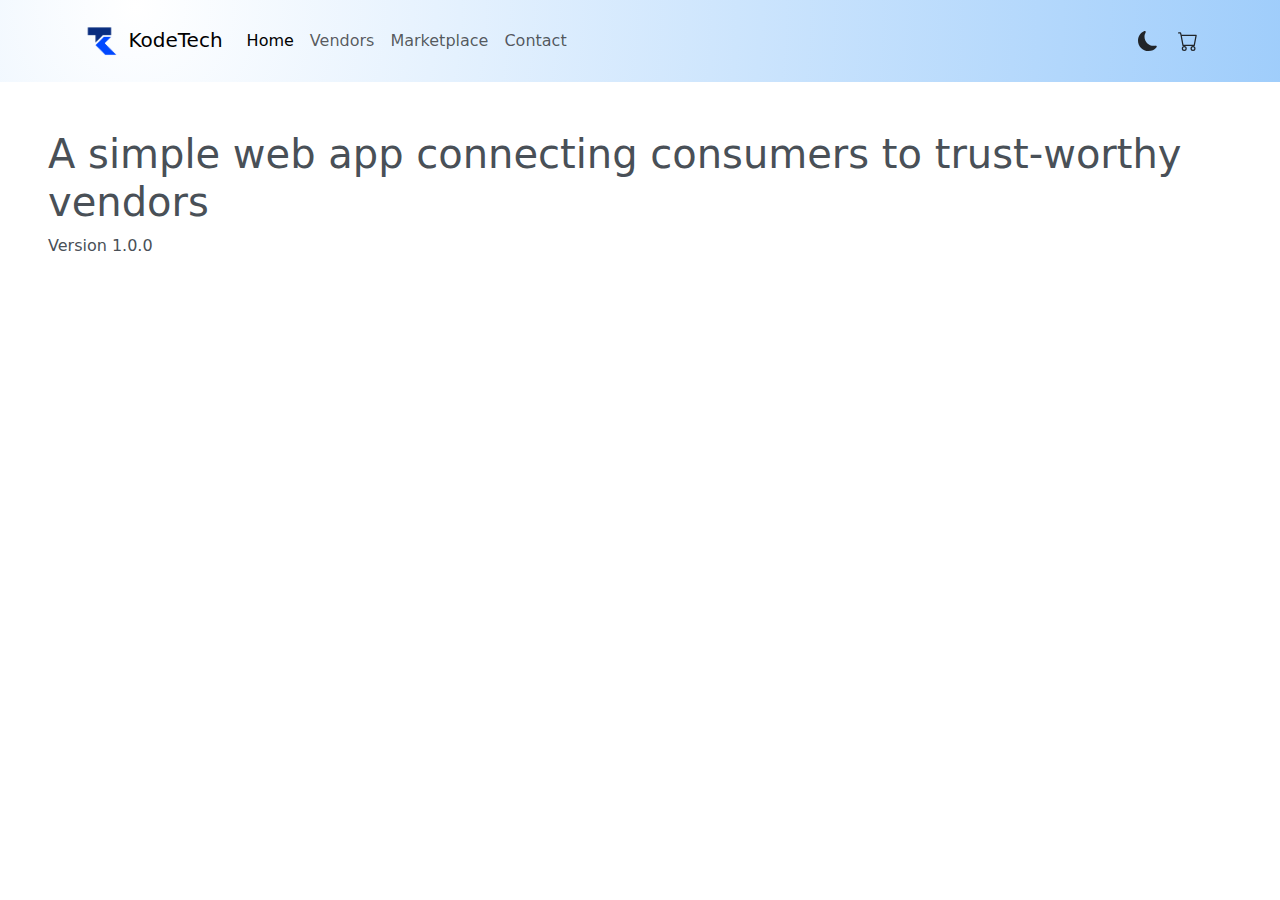
<file: pages/about.html>
<!DOCTYPE html>
<html lang="en">
  <head>
    <meta charset="UTF-8" />
    <meta http-equiv="X-UA-Compatible" content="IE=edge" />
    <meta name="viewport" content="width=device-width, initial-scale=1.0" />
    <title>KodeTech | About</title>
    <link rel="stylesheet" href="../styles/index.css" />
  </head>
  <body>
    <nav
      class="navbar navbar-expand-lg py-3"
      style="
        background: radial-gradient(
          1224px at 10.6% 8.8%,
          #fff 0,
          #99cafb 100.2%
        );
      "
    >
      <div class="container">
        <button
          class="navbar-toggler"
          type="button"
          data-bs-toggle="collapse"
          data-bs-target="#navbarSupportedContent"
          aria-controls="navbarSupportedContent"
          aria-expanded="false"
          aria-label="Toggle navigation"
        >
          <span class="navbar-toggler-icon"></span>
        </button>
        <a class="navbar-brand" href="../index.html">
          <img
            src="../assets/logo-blue.png"
            alt="Logo"
            style="height: 2.5rem"
          />
          <span>KodeTech</span>
        </a>

        <div class="collapse navbar-collapse" id="navbarSupportedContent">
          <ul class="navbar-nav me-auto mb-2 mb-lg-0">
            <li>
              <a
                class="nav-link active"
                aria-current="page"
                href="../index.html"
                >Home</a
              >
            </li>
            <li class="nav-item">
              <a class="nav-link" href="./vendors.html">Vendors</a>
            </li>
            <li class="nav-item">
              <a class="nav-link" href="./marketplace.html">Marketplace</a>
            </li>
            <li class="nav-item">
              <a class="nav-link" href="./contact.html">Contact</a>
            </li>
          </ul>
        </div>
        <svg
          xmlns="http://www.w3.org/2000/svg"
          width="20"
          height="20"
          fill="currentColor"
          class="bi bi-moon-fill"
          viewBox="0 0 16 16"
          style="margin-left: 1.25rem; margin-right: 1.25rem"
        >
          <path
            d="M6 .278a.77.77 0 0 1 .08.858 7.2 7.2 0 0 0-.878 3.46c0 4.021 3.278 7.277 7.318 7.277q.792-.001 1.533-.16a.79.79 0 0 1 .81.316.73.73 0 0 1-.031.893A8.35 8.35 0 0 1 8.344 16C3.734 16 0 12.286 0 7.71 0 4.266 2.114 1.312 5.124.06A.75.75 0 0 1 6 .278"
          />
        </svg>

        <svg
          xmlns="http://www.w3.org/2000/svg"
          width="20"
          height="20"
          fill="currentColor"
          class="bi bi-cart"
          viewBox="0 0 16 16"
        >
          <path
            d="M0 1.5A.5.5 0 0 1 .5 1H2a.5.5 0 0 1 .485.379L2.89 3H14.5a.5.5 0 0 1 .491.592l-1.5 8A.5.5 0 0 1 13 12H4a.5.5 0 0 1-.491-.408L2.01 3.607 1.61 2H.5a.5.5 0 0 1-.5-.5M3.102 4l1.313 7h8.17l1.313-7zM5 12a2 2 0 1 0 0 4 2 2 0 0 0 0-4m7 0a2 2 0 1 0 0 4 2 2 0 0 0 0-4m-7 1a1 1 0 1 1 0 2 1 1 0 0 1 0-2m7 0a1 1 0 1 1 0 2 1 1 0 0 1 0-2"
          />
        </svg>
      </div>
    </nav>

    <div class="row p-5">
      <div class="col text-dark-emphasis">
        <h1>A simple web app connecting consumers to trust-worthy vendors</h1>
        <p>Version 1.0.0</p>
      </div>
    </div>

    <script
      src="https://cdn.jsdelivr.net/npm/bootstrap@5.3.3/dist/js/bootstrap.bundle.min.js"
      integrity="sha384-YvpcrYf0tY3lHB60NNkmXc5s9fDVZLESaAA55NDzOxhy9GkcIdslK1eN7N6jIeHz"
      crossorigin="anonymous"
    ></script>
  </body>
</html>
</file>
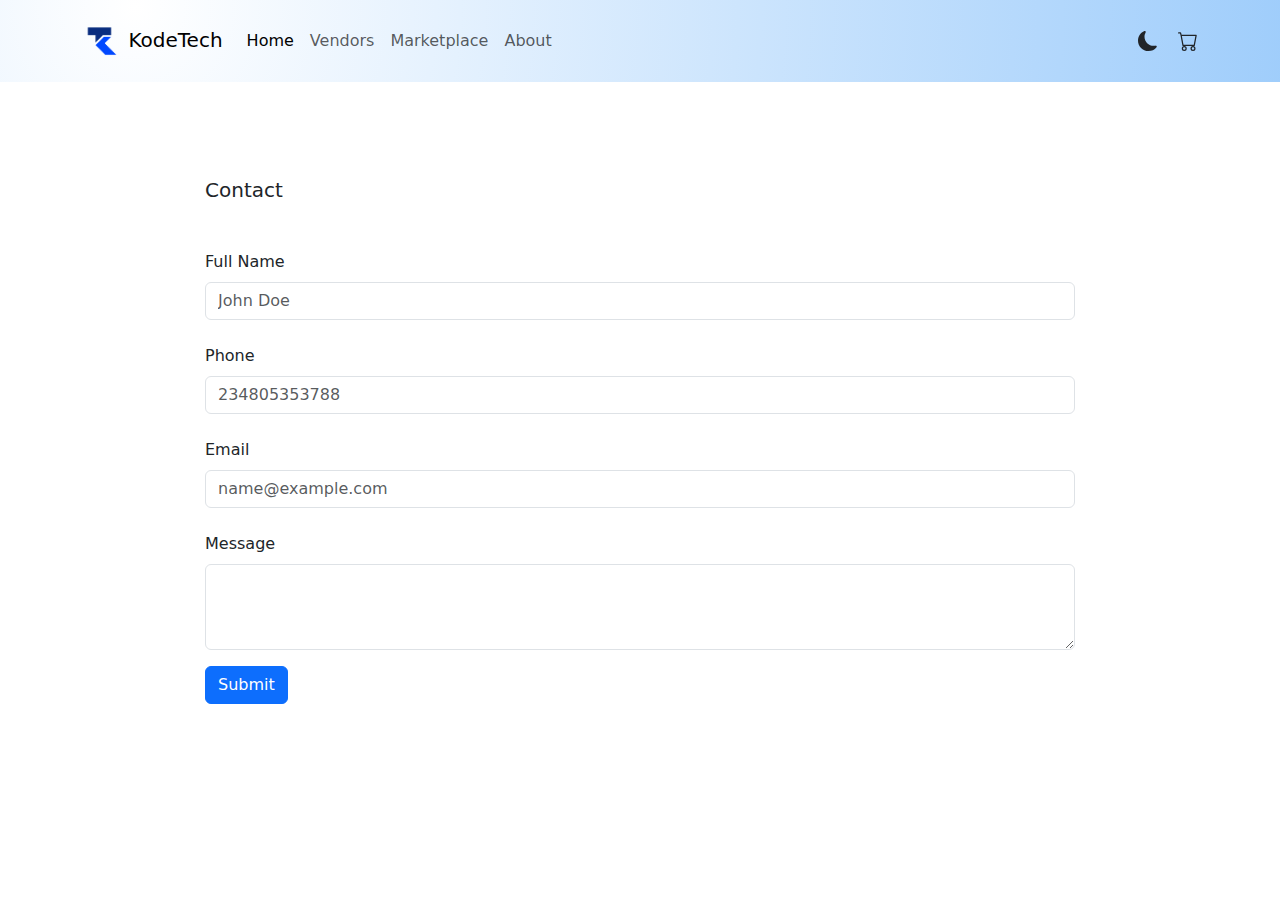
<file: pages/contact.html>
<!DOCTYPE html>
<html lang="en">
  <head>
    <meta charset="UTF-8" />
    <meta http-equiv="X-UA-Compatible" content="IE=edge" />

    <meta name="viewport" content="width=device-width, initial-scale=1.0" />
    <title>Nextshop | Contact</title>
    <link rel="stylesheet" href="../styles/index.css" />
  </head>
  <body>
    <!-- Navbar -->
    <nav
      class="navbar navbar-expand-lg py-3"
      style="
        background: radial-gradient(
          1224px at 10.6% 8.8%,
          #fff 0,
          #99cafb 100.2%
        );
      "
    >
      <div class="container">
        <button
          class="navbar-toggler"
          type="button"
          data-bs-toggle="collapse"
          data-bs-target="#navbarSupportedContent"
          aria-controls="navbarSupportedContent"
          aria-expanded="false"
          aria-label="Toggle navigation"
        >
          <span class="navbar-toggler-icon"></span>
        </button>
        <a class="navbar-brand" href="#">
          <img
            src="../assets/logo-blue.png"
            alt="Logo"
            style="height: 2.5rem"
          />
          <span>KodeTech</span>
        </a>

        <div class="collapse navbar-collapse" id="navbarSupportedContent">
          <ul class="navbar-nav me-auto mb-2 mb-lg-0">
            <li>
              <a
                class="nav-link active"
                aria-current="page"
                href="../index.html"
                >Home</a
              >
            </li>
            <li class="nav-item">
              <a class="nav-link" href="./vendors.html">Vendors</a>
            </li>
            <li class="nav-item">
              <a class="nav-link" href="./marketplace.html">Marketplace</a>
            </li>
            <li class="nav-item">
              <a class="nav-link" href="./about.html">About</a>
            </li>
          </ul>
        </div>
        <svg
          xmlns="http://www.w3.org/2000/svg"
          width="20"
          height="20"
          fill="currentColor"
          class="bi bi-moon-fill"
          viewBox="0 0 16 16"
          style="margin-left: 1.25rem; margin-right: 1.25rem"
        >
          <path
            d="M6 .278a.77.77 0 0 1 .08.858 7.2 7.2 0 0 0-.878 3.46c0 4.021 3.278 7.277 7.318 7.277q.792-.001 1.533-.16a.79.79 0 0 1 .81.316.73.73 0 0 1-.031.893A8.35 8.35 0 0 1 8.344 16C3.734 16 0 12.286 0 7.71 0 4.266 2.114 1.312 5.124.06A.75.75 0 0 1 6 .278"
          />
        </svg>

        <svg
          xmlns="http://www.w3.org/2000/svg"
          width="20"
          height="20"
          fill="currentColor"
          class="bi bi-cart"
          viewBox="0 0 16 16"
        >
          <path
            d="M0 1.5A.5.5 0 0 1 .5 1H2a.5.5 0 0 1 .485.379L2.89 3H14.5a.5.5 0 0 1 .491.592l-1.5 8A.5.5 0 0 1 13 12H4a.5.5 0 0 1-.491-.408L2.01 3.607 1.61 2H.5a.5.5 0 0 1-.5-.5M3.102 4l1.313 7h8.17l1.313-7zM5 12a2 2 0 1 0 0 4 2 2 0 0 0 0-4m7 0a2 2 0 1 0 0 4 2 2 0 0 0 0-4m-7 1a1 1 0 1 1 0 2 1 1 0 0 1 0-2m7 0a1 1 0 1 1 0 2 1 1 0 0 1 0-2"
          />
        </svg>
      </div>
    </nav>

    <div class="container mt-5 p-5">
      <div class="row">
        <div class="d-flex justify-content-center">
          <div class="col-xs-12 col-sm-12 col-md-12 col-lg-10 col-xl-10">
            <h5 class="mb-5">Contact</h5>
            <div class="my-4">
              <label for="exampleFormControlInput1" class="form-label"
                >Full Name</label
              >
              <input
                type="text"
                class="form-control"
                id="exampleFormControlInput1"
                placeholder="John Doe"
              />
            </div>

            <div class="my-4">
              <label for="exampleFormControlInput1" class="form-label"
                >Phone</label
              >
              <input
                type="phone"
                class="form-control"
                id="exampleFormControlInput1"
                placeholder="234805353788"
              />
            </div>

            <div class="my-4">
              <label for="exampleFormControlInput1" class="form-label"
                >Email</label
              >
              <input
                type="email"
                class="form-control"
                id="exampleFormControlInput1"
                placeholder="name@example.com"
              />
            </div>
            <div class="mb-3">
              <label for="exampleFormControlTextarea1" class="form-label"
                >Message</label
              >
              <textarea
                class="form-control"
                id="exampleFormControlTextarea1"
                rows="3"
              ></textarea>
            </div>
            <div class="col-auto">
              <button type="submit" class="btn btn-primary mb-3">Submit</button>
            </div>
          </div>
        </div>
      </div>
    </div>
    <script
      src="https://cdn.jsdelivr.net/npm/bootstrap@5.3.3/dist/js/bootstrap.bundle.min.js"
      integrity="sha384-YvpcrYf0tY3lHB60NNkmXc5s9fDVZLESaAA55NDzOxhy9GkcIdslK1eN7N6jIeHz"
      crossorigin="anonymous"
    ></script>
  </body>
</html>
</file>
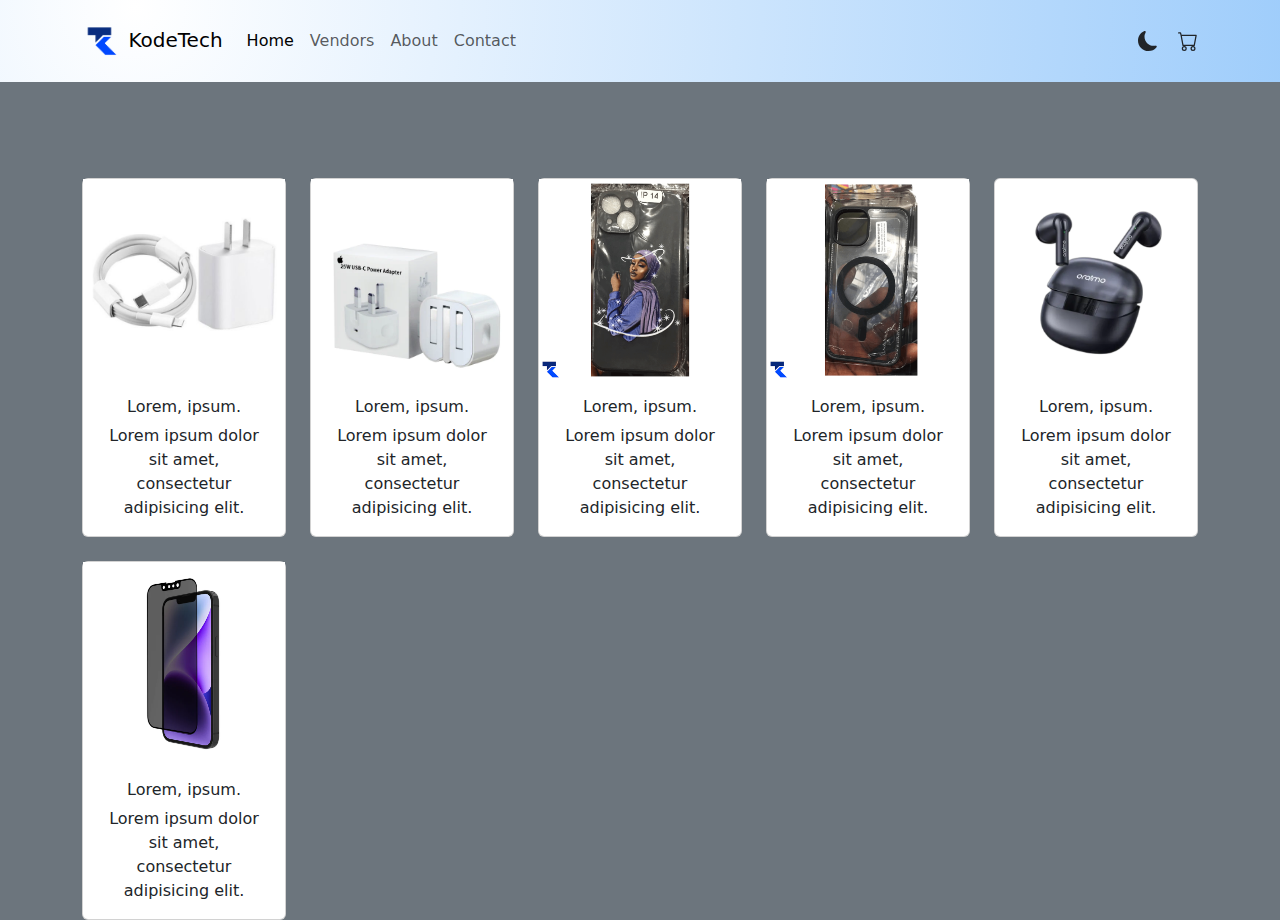
<file: pages/marketplace.html>
<!DOCTYPE html>
<html lang="en">
  <head>
    <meta charset="UTF-8" />
    <meta http-equiv="X-UA-Compatible" content="IE=edge" />
    <meta name="viewport" content="width=device-width, initial-scale=1.0" />
    <title>Nextshop | Marketplace</title>
    <link rel="stylesheet" href="../styles/index.css" />
  </head>
  <body class="bg-secondary">
    <!-- Navbar -->
    <nav
      class="navbar navbar-expand-lg py-3"
      style="
        background: radial-gradient(
          1224px at 10.6% 8.8%,
          #fff 0,
          #99cafb 100.2%
        );
      "
    >
      <div class="container">
        <button
          class="navbar-toggler"
          type="button"
          data-bs-toggle="collapse"
          data-bs-target="#navbarSupportedContent"
          aria-controls="navbarSupportedContent"
          aria-expanded="false"
          aria-label="Toggle navigation"
        >
          <span class="navbar-toggler-icon"></span>
        </button>
        <a class="navbar-brand" href="../index.html">
          <img
            src="../assets/logo-blue.png"
            alt="Logo"
            style="height: 2.5rem"
          />
          <span>KodeTech</span>
        </a>

        <div class="collapse navbar-collapse" id="navbarSupportedContent">
          <ul class="navbar-nav me-auto mb-2 mb-lg-0">
            <li>
              <a
                class="nav-link active"
                aria-current="page"
                href="../index.html"
                >Home</a
              >
            </li>
            <li class="nav-item">
              <a class="nav-link" href="./vendors.html">Vendors</a>
            </li>
            <li class="nav-item">
              <a class="nav-link" href="./about.html">About</a>
            </li>
            <li class="nav-item">
              <a class="nav-link" href="./contact.html">Contact</a>
            </li>
          </ul>
        </div>
        <svg
          xmlns="http://www.w3.org/2000/svg"
          width="20"
          height="20"
          fill="currentColor"
          class="bi bi-moon-fill"
          viewBox="0 0 16 16"
          style="margin-left: 1.25rem; margin-right: 1.25rem"
        >
          <path
            d="M6 .278a.77.77 0 0 1 .08.858 7.2 7.2 0 0 0-.878 3.46c0 4.021 3.278 7.277 7.318 7.277q.792-.001 1.533-.16a.79.79 0 0 1 .81.316.73.73 0 0 1-.031.893A8.35 8.35 0 0 1 8.344 16C3.734 16 0 12.286 0 7.71 0 4.266 2.114 1.312 5.124.06A.75.75 0 0 1 6 .278"
          />
        </svg>

        <svg
          xmlns="http://www.w3.org/2000/svg"
          width="20"
          height="20"
          fill="currentColor"
          class="bi bi-cart"
          viewBox="0 0 16 16"
        >
          <path
            d="M0 1.5A.5.5 0 0 1 .5 1H2a.5.5 0 0 1 .485.379L2.89 3H14.5a.5.5 0 0 1 .491.592l-1.5 8A.5.5 0 0 1 13 12H4a.5.5 0 0 1-.491-.408L2.01 3.607 1.61 2H.5a.5.5 0 0 1-.5-.5M3.102 4l1.313 7h8.17l1.313-7zM5 12a2 2 0 1 0 0 4 2 2 0 0 0 0-4m7 0a2 2 0 1 0 0 4 2 2 0 0 0 0-4m-7 1a1 1 0 1 1 0 2 1 1 0 0 1 0-2m7 0a1 1 0 1 1 0 2 1 1 0 0 1 0-2"
          />
        </svg>
      </div>
    </nav>

    <div class="container mt-5 pt-5">
      <div
        class="row row-gap-4 row-cols-xs-1 row-cols-sm-1 row-cols-md-3 row-cols-lg-5 row-cols-xl-5"
      >
        <div class="col">
          <div class="card">
            <img src="../assets/marketplace/1.jpg" alt="" />
            <div class="card-body text-center">
              <h6 class="card-title">Lorem, ipsum.</h6>
              <p class="card-text">
                Lorem ipsum dolor sit amet, consectetur adipisicing elit.
              </p>
            </div>
          </div>
        </div>

        <div class="col">
          <div class="card">
            <img
              src="../assets/marketplace/25W-IPHONE-CHARGER-HEAD-KOFshop.com-1.webp"
              alt=""
            />
            <div class="card-body text-center">
              <h6 class="card-title">Lorem, ipsum.</h6>
              <p class="card-text">
                Lorem ipsum dolor sit amet, consectetur adipisicing elit.
              </p>
            </div>
          </div>
        </div>

        <div class="col">
          <div class="card">
            <img src="../assets/marketplace/case-1.png" alt="" />
            <div class="card-body text-center">
              <h6 class="card-title">Lorem, ipsum.</h6>
              <p class="card-text">
                Lorem ipsum dolor sit amet, consectetur adipisicing elit.
              </p>
            </div>
          </div>
        </div>

        <div class="col">
          <div class="card">
            <img src="../assets/marketplace//magsafe-case.png" alt="" />
            <div class="card-body text-center">
              <h6 class="card-title">Lorem, ipsum.</h6>
              <p class="card-text">
                Lorem ipsum dolor sit amet, consectetur adipisicing elit.
              </p>
            </div>
          </div>
        </div>

        <div class="col">
          <div class="card">
            <img src="../assets/marketplace/oeb-e04d.webp" alt="" />
            <div class="card-body text-center">
              <h6 class="card-title">Lorem, ipsum.</h6>
              <p class="card-text">
                Lorem ipsum dolor sit amet, consectetur adipisicing elit.
              </p>
            </div>
          </div>
        </div>

        <div class="col">
          <div class="card">
            <img
              src="../assets/marketplace/Preserver-Privacy-iPhone-14_1.webp"
              alt=""
            />
            <div class="card-body text-center">
              <h6 class="card-title">Lorem, ipsum.</h6>
              <p class="card-text">
                Lorem ipsum dolor sit amet, consectetur adipisicing elit.
              </p>
            </div>
          </div>
        </div>
      </div>
    </div>

    <script
      src="https://cdn.jsdelivr.net/npm/bootstrap@5.3.3/dist/js/bootstrap.bundle.min.js"
      integrity="sha384-YvpcrYf0tY3lHB60NNkmXc5s9fDVZLESaAA55NDzOxhy9GkcIdslK1eN7N6jIeHz"
      crossorigin="anonymous"
    ></script>
  </body>
</html>
</file>
<file: styles/index.css>
@import url("https://cdn.jsdelivr.net/npm/bootstrap@5.3.3/dist/css/bootstrap.min.css");

.carousel-inner img {
  border: 1px solid green;
  border-radius: 15px;
}
</file>
